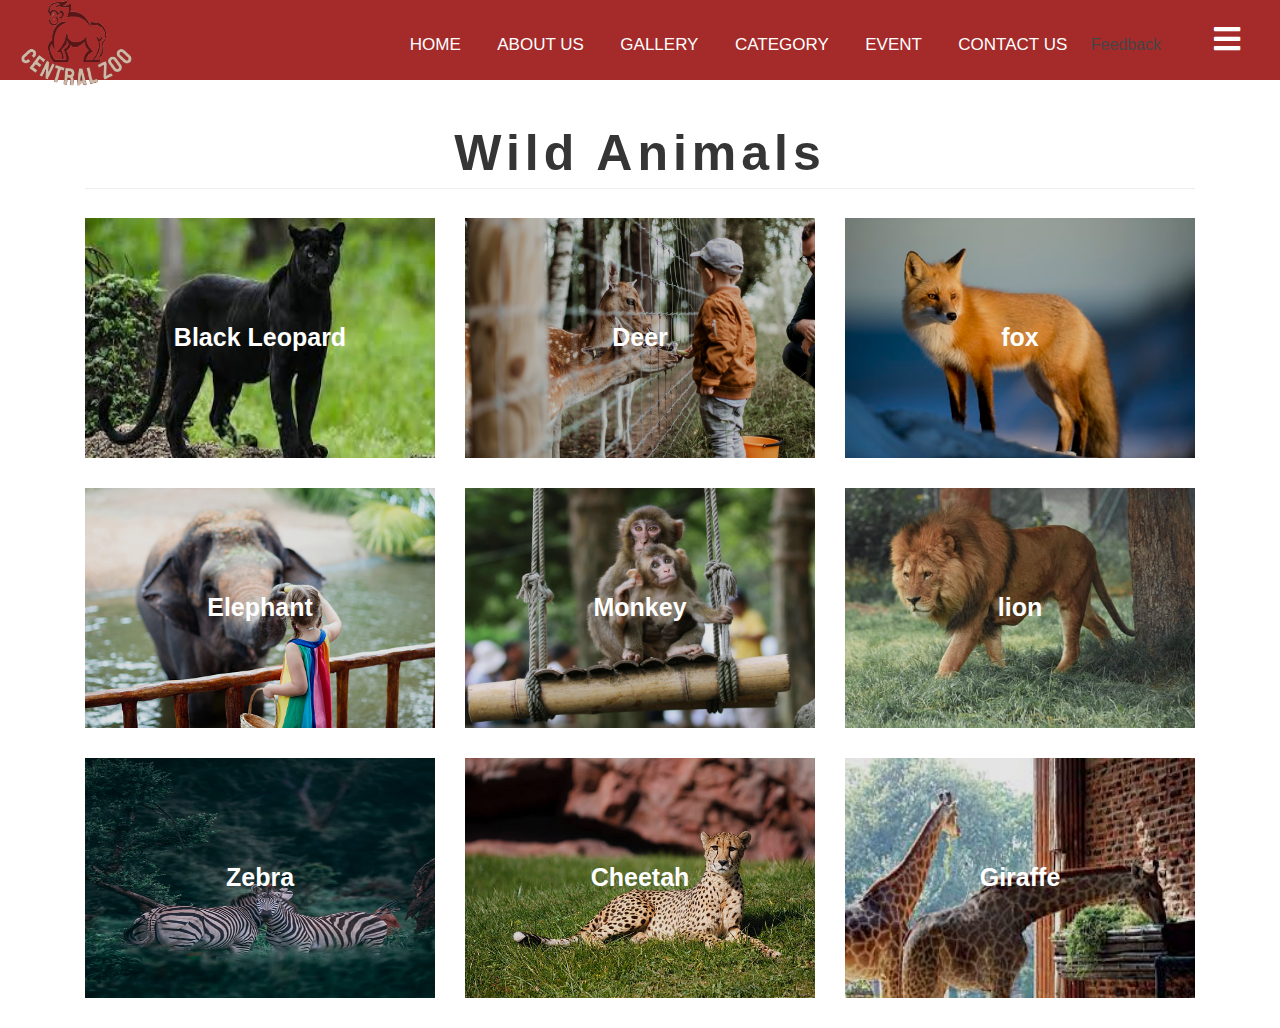
<file: animal.html>
<!DOCTYPE html>
<html lang="en">
<head>
    <meta charset="UTF-8">
    <meta http-equiv="X-UA-Compatible" content="IE=edge">
    <meta name="viewport" content="width=device-width, initial-scale=1.0">
    <title>Document</title>
    <meta content="width=device-width, initial-scale=1.0" name="viewport">
    <meta content="HTML & CSS Image Hover Effects" name="keywords">
    <meta content="HTML & CSS Image Hover Effects" name="description">

    <!-- Favicon -->
    <link href="img/favicon.ico" rel="icon">

    <!-- Google Fonts -->
    <link href="https://fonts.googleapis.com/css?family=Lato:400,700,900&display=swap" rel="stylesheet">
    
    <!-- Font Awesome -->
    <link href="https://cdnjs.cloudflare.com/ajax/libs/font-awesome/5.10.0/css/all.min.css" rel="stylesheet">

    <!-- Template Style sheet -->
    <link href="stylesheet.css" rel="stylesheet">

    <!-- jquery popup form -->
    <script>
          
        function openForm()
        {
            document.getElementById("myForm").style.display = "block";
        }
        
        
        function closeForm() {
            document.getElementById("myForm").style.display = "none";
          }
                    </script>
    <!-- form ends -->
    <!--form  -->
    <div class="form-popup" id="myForm">
        <form action="" class="form-container">
            <h1>Feed back</h1>
    
            <label for="name"><b>Name</b></label>
            <input type="text" placeholder="Enter your Name" name="Name" required>
        
    
            <label for="email"><b>Email</b></label>
            <input type="text" placeholder="Enter Email" name="email" required>
        

            <label for="Massage"><b>Massage</b></label>
            <input type="text" placeholder="Enter Massage" name="text" required>
        
    <button type="submit" class="btn">Submit</button>
    <button type="button" class="btn cancel" onclick="closeForm()">Close</button>
    
        </form>    
        
        </div>
    
</head>
<body>
    <nav>
        <input type="checkbox" id="check">
        <label for="check" class="checkbtn">
       <i class="fas fa-bars"></i>     
        </label>
     <img src="img/logo-removebg-preview.png" class="logo">
        
        <ul>
            <li><a href="index.html">Home</a></li>
            <li><a href="aboutus.html">About us</a></li>
            <li><a href="gallery.html">Gallery</a></li>
            <li><a href="catgory1.html">category</a></li>
            <li><a href="event.html">Event</a></li>
            <li><a href="contact.html">Contact us</a></li>
            <li onclick="openForm();">Feedback</li>
    
    
            
        </ul>
    </nav>
    <!-- navigation end -->
    
   <!-- Hover Effect #10 Start -->
   <div class="container">
    <div class="section-title">
        <h1>Wild Animals</h1>
    </div>
    <div class="row">
        <div class="column">
            <div class="effect-10">
                <div class="effect-img">
                    <img src="animal/black leopard.jfif" alt="Team Image" id="wild">
                </div>
                <div class="effect-text">
                    <h2>Black Leopard</h2>
                    <div class="effect-detail">
                        <p>
                            A black panther is the melanistic colour variant of the leopard and the jaguar. Black panthers of both species have excess black pigments, but their typical rosettes are also present.
                        </p>
                    </div>
                </div>
            </div>
        </div>
        <div class="column">
            <div class="effect-10">
                <div class="effect-img">
                    <img src="animal/deer.jfif" alt="Team Image" id="wild">
                </div>
                <div class="effect-text">
                    <h2>Deer</h2>
                    <div class="effect-detail">
                        <p>Deer or true deer are hoofed ruminant mammals forming the family Cervidae. The two main groups of deer are the Cervinae, including the muntjac, the elk, the red deer, and the fallow deer; and the Capreolinae, including the reindeer, white-tailed deer, the roe deer, and the moose.</p>
                    </div>
                </div>
            </div>
        </div>
        <div class="column">
            <div class="effect-10">
                <div class="effect-img">
                    <img src="animal/img7.jfif" alt="Team Image" id="wild">
                </div>
                <div class="effect-text">
                    <h2>fox</h2>
                    <div class="effect-detail">
                        <p>Foxes are small to medium-sized, omnivorous mammals belonging to several genera of the family Canidae. They have a flattened skull, upright triangular ears, a pointed, slightly upturned snout, and a long bushy tail. </p>
                    </div>
                </div>
            </div>
        </div>
    </div>
    
    <div class="row">
        <div class="column">
            <div class="effect-10">
                <div class="effect-img">
                    <img src="animal/img8.jpg" alt="Team Image" id="wild">
                </div>
                <div class="effect-text">
                    <h2>Elephant</h2>
                    <div class="effect-detail">
                        <p>
                            Elephants are the largest existing land animals. Three living species are currently recognised: the African bush elephant, the African forest elephant, and the Asian elephant. 
                        </p>
                    </div>
                </div>
            </div>
        </div>
        <div class="column">
            <div class="effect-10">
                <div class="effect-img">
                    <img src="animal/monkey.jpg" alt="Team Image" id="wild">
                </div>
                <div class="effect-text">
                    <h2>Monkey</h2>
                    <div class="effect-detail">
                        <p>Monkey is a common name that may refer to most mammals of the infraorder Simiiformes, also known as the simians.</p>
                    </div>
                </div>
            </div>
        </div>
        <div class="column">
            <div class="effect-10">
                <div class="effect-img">
                    <img src="animal/photo-1546182990-dffeafbe841d - Copy.jfif" alt="Team Image" id="wild">
                </div>
                <div class="effect-text">
                    <h2>lion</h2>
                    <div class="effect-detail">
                        <p>
                            The lion is a large cat of the genus Panthera native to Africa and Asia. It has a muscular, deep-chested body, short, rounded head, round ears, and a hairy tuft at the end of its tail. 
                        </p>
                    </div>
                </div>
            </div>
        </div>
    </div>
    <div class="row">
        <div class="column">
            <div class="effect-10">
                <div class="effect-img">
                    <img src="animal/pic6.jfif" alt="Team Image" id="wild">
                </div>
                <div class="effect-text">
                    <h2>Zebra</h2>
                    <div class="effect-detail">
                        <p>Zebras are African equines with distinctive black-and-white striped coats. There are three living species: the Grévy's zebra, plains zebra, and the mountain zebra. </p>
                    </div>
                </div>
            </div>
        </div>
        <div class="column">
            <div class="effect-10">
                <div class="effect-img">
                    <img src="animal/cheeta.jpg" alt="Team Image" id="wild">
                </div>
                <div class="effect-text">
                    <h2>Cheetah</h2>
                    <div class="effect-detail">
                        <p>The cheetah is a large cat native to Africa and central Iran. It is the fastest land animal, estimated to be capable of running at 80 to 128 km/h with the fastest reliably recorded speeds being 93 and 98 km/h, and as such has several adaptations for speed, including a light build, long thin legs and a long tail. </p>
                    </div>
                </div>
            </div>
        </div>
        <div class="column">
            <div class="effect-10">
                <div class="effect-img">
                    <img src="animal/zarafa.jfif" alt="Team Image" id="wild">
                </div>
                <div class="effect-text">
                    <h2>Giraffe</h2>
                    <div class="effect-detail">
                        <p>The giraffe is an African artiodactyl mammal, the tallest living terrestrial animal and the largest ruminant. It is traditionally considered to be one species, Giraffa camelopardalis, with nine subspecies. </p>
                    </div>
                </div>
            </div>
        </div>
    </div>
</div>
<!-- Hover Effect #10 End -->
    <style>
        /**********************************/
/********** General CSS ***********/
/**********************************/
*,
*::before,
*::after {
    box-sizing: border-box;
}

html {
    font-family: sans-serif;
    line-height: 1.15;
    -webkit-text-size-adjust: 100%;
    -webkit-tap-highlight-color: rgba(0, 0, 0, 0);
}

body {
    font-family: 'Lato', sans-serif;
    color: #454545;
    font-weight: 400;
    background: #ffffff;
}

a {
    color: #333333;
    font-weight: 400;
    outline: none;
    text-decoration: none;
    transition: 0.5s;
}

a:hover,
a:active,
a:focus {
    outline: none;
    text-decoration: none;
}

p {
    padding: 0;
    margin: 0 0 15px 0;
    color: #454545;
    font-weight: 400;
}

h1,
h2,
h3,
h4,
h5,
h6 {
    padding: 0;
    margin: 0 0 15px 0;
    color: #333333;
    font-weight: 700;
    
}

h1 {
    font-weight: 900;
}

#wild{
    width: 100%;
    height: 240px;

}
img {
    width: 100%;
    height: auto;
}

.credit {
	padding: 30px 15px 0 15px;
	text-align: center;
	font-size: 30px;
	font-weight: 400;
}

.credit a {
	font-weight: 900;
	color: #000000;
	text-decoration: underline;
}



/**********************************/
/***** Layout & Section Title *****/
/**********************************/
.container {
    width: 100%;
    padding-right: 15px;
    padding-left: 15px;
    margin-right: auto;
    margin-left: auto;
}

@media (min-width: 576px) {
    .container {
        max-width: 540px;
    }
}

@media (min-width: 768px) {
    .container {
        max-width: 720px;
    }
}

@media (min-width: 992px) {
    .container {
        max-width: 960px;
    }
}

@media (min-width: 1200px) {
    .container {
        max-width: 1140px;
    }
}

.row {
    display: -ms-flexbox;
    display: flex;
    -ms-flex-wrap: wrap;
    flex-wrap: wrap;
    margin-right: -15px;
    margin-left: -15px;
}

.column {
    position: relative;
    width: 100%;
    padding-right: 15px;
    padding-left: 15px;
    -ms-flex: 0 0 100%;
    flex: 0 0 100%;
    max-width: 100%;
}

@media (min-width: 576px) {
    .column {
        -ms-flex: 0 0 100%;
        flex: 0 0 100%;
        max-width: 100%;
    }
}

@media (min-width: 768px) {
    .column {
        -ms-flex: 0 0 50%;
        flex: 0 0 50%;
        max-width: 50%;
    }
}

@media (min-width: 992px) {
    .column {
        -ms-flex: 0 0 33.333333%;
        flex: 0 0 33.333333%;
        max-width: 33.333333%;
    }
}

.section-title {
    position: relative;
    width: 100%;
    text-align: center;
    padding: 45px 0 30px 0;
}

.section-title::after {
    position: absolute;
    content: "";
    width: 100%;
    height: 1px;
    left: 0;
    background: #eeeeee;
}

.section-title h1 {
    color: #353535;
    font-size: 50px;
    letter-spacing: 5px;
    margin-bottom: 5px;
}

@media(max-width: 767.98px) {
    .section-title h1 {
        font-size: 40px;
        letter-spacing: 3px;
    }
}

@media(max-width: 567.98px) {
    .section-title h1 {
        font-size: 30px;
        letter-spacing: 2px;
    }
}




/**********************************/
/********** Effect #10 CSS *********/
/**********************************/
.effect-10 {
    position: relative;
    margin-bottom: 30px;
    overflow: hidden;
}

.effect-10 .effect-img {
    position: relative;
    font-size: 0;
    overflow: hidden;
}

.effect-10 .effect-img img {
    position: relative;
    width: 100%;
    height: auto;
    transition: .5s;
}

.effect-10:hover .effect-img img {
    transform: scale(1.2);
}

.effect-10 .effect-text {
    position: absolute;
    top: 0;
    left: 0;
    width: 100%;
    height: 100%;
    padding: 30px;
    display: flex;
    align-items: center;
    justify-content: center;
    flex-direction: column;
    background: rgba(0, 0, 0, .1);
    transition: .5s;
}

.effect-10 .effect-text h2 {
    color: #ffffff;
    font-size: 25px;
    margin: 0;
}

.effect-10 .effect-detail {
    position: relative;
    width: 0;
    height: 0;
    display: flex;
    align-items: center;
    background: rgba(0, 0, 0, .5);
    overflow: hidden;
    transition: .5s;
    z-index: 1;
}

.effect-10 .effect-detail:before,
.effect-10 .effect-detail:after {
    position: absolute;
    display: block;
    width: 100%;
    height: 0;
    content: '';
}

.effect-10 .effect-detail:before {
    border-top: 3px solid #ffffff;
    border-right: 3px solid #ffffff;
    left: -100%;
    top: 0;
}

.effect-10 .effect-detail:after {
    border-bottom: 3px solid #ffffff;
    border-left: 3px solid #ffffff;
    left: 100%;
    bottom: 0;
}

@-webkit-keyframes left-up {
    0% {
        left: 100%;
        height: 0;
    }
    50% {
        left: 0;
        height: 0;
    }
    100% {
        height: 100%;
        left: 0;
    }
}

@-webkit-keyframes right-dn {
    0% {
        left: -100%;
        height: 0;
    }
    50% {
        left: 0;
        height: 0;
    }
    100% {
        height: 100%;
        left: 0;
    }
}

.effect-10:hover .effect-detail{
    margin-top: 15px;
    opacity: 1;
}

.effect-10:hover .effect-detail:after,
.effect-10:hover .effect-detail:before {
    animation-delay: .2s;
    animation-duration: .7s;
    animation-iteration-count: 1;
    animation-timing-function: ease-in-out;
    animation-fill-mode: forwards
}

.effect-10:hover .effect-detail:after {
    animation-name: left-up;
}

.effect-10:hover .effect-detail:before {
    animation-name: right-dn;
}

.effect-10 .effect-text p {
    color: #ffffff;
    font-size: 16px;
    padding: 0 30px;
    margin: 0;
    opacity: 0;
    transform: scale(0);
    transition: .5s;
    transition-delay: .2s;
}

.effect-10:hover .effect-detail {
    width: 100%;
    height: calc(100% - 45px);
}

.effect-10:hover .effect-detail p {
    opacity: 1;
    transform: scale(1);
}
    </style>
</body>
</html>
</file>
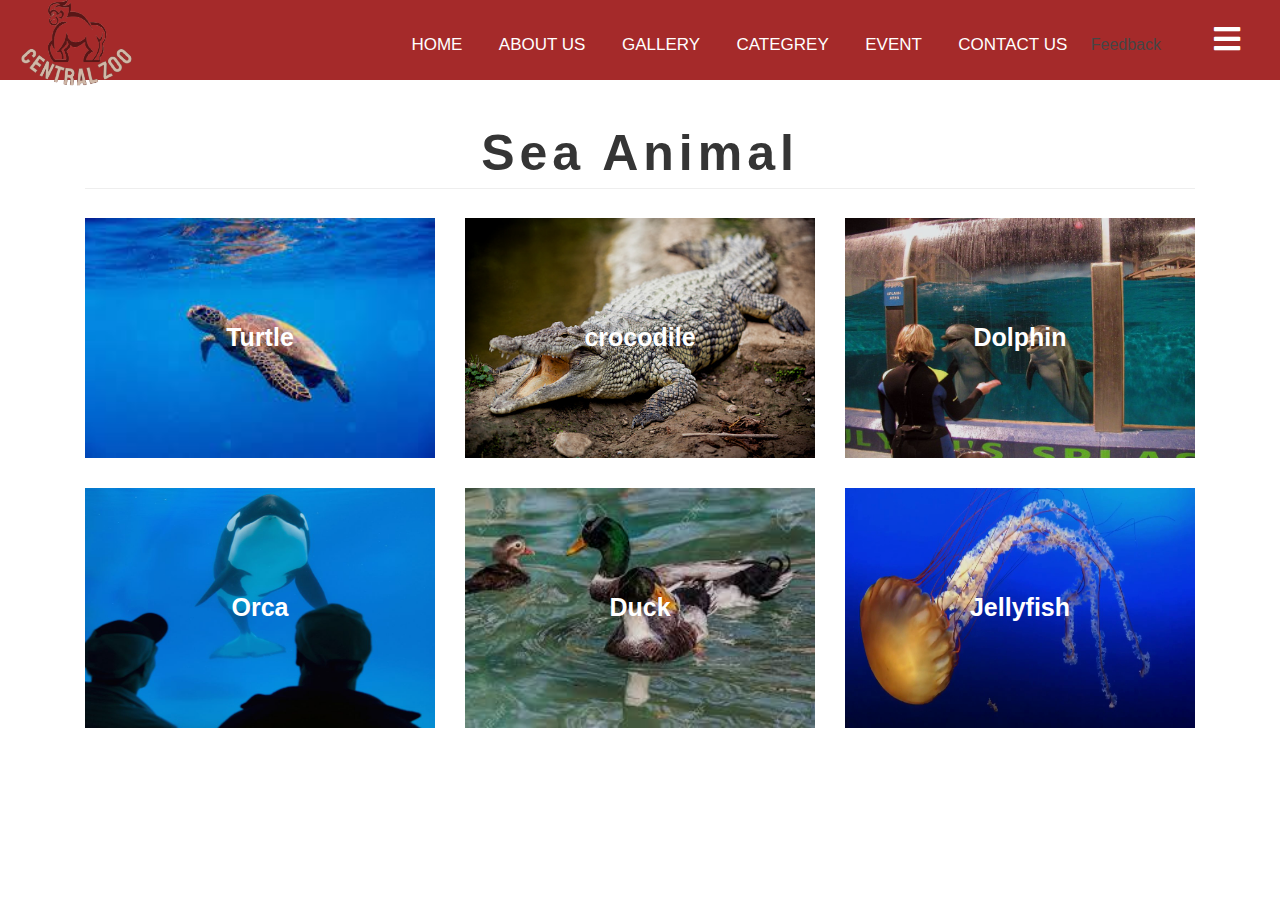
<file: sea.html>
<!DOCTYPE html>
<html lang="en">
<head>
    <meta charset="UTF-8">
    <meta http-equiv="X-UA-Compatible" content="IE=edge">
    <meta name="viewport" content="width=device-width, initial-scale=1.0">
    <title>Document</title>
    <meta content="width=device-width, initial-scale=1.0" name="viewport">
    <meta content="HTML & CSS Image Hover Effects" name="keywords">
    <meta content="HTML & CSS Image Hover Effects" name="description">

    <!-- Favicon -->
    <link href="img/favicon.ico" rel="icon">

    <!-- Google Fonts -->
    <link href="https://fonts.googleapis.com/css?family=Lato:400,700,900&display=swap" rel="stylesheet">
    
    <!-- Font Awesome -->
    <link href="https://cdnjs.cloudflare.com/ajax/libs/font-awesome/5.10.0/css/all.min.css" rel="stylesheet">

    <!-- Template Style sheet -->
    <link href="stylesheet.css" rel="stylesheet">
    <!-- jquery popup form -->
    <script>
          
        function openForm()
        {
            document.getElementById("myForm").style.display = "block";
        }
        
        
        function closeForm() {
            document.getElementById("myForm").style.display = "none";
          }
                    </script>
    <!-- form ends -->
    <!--form  -->
    <div class="form-popup" id="myForm">
        <form action="" class="form-container">
            <h1>Feed back</h1>
    
            <label for="name"><b>Name</b></label>
            <input type="text" placeholder="Enter your Name" name="Name" required>
        
    
            <label for="email"><b>Email</b></label>
            <input type="text" placeholder="Enter Email" name="email" required>
        

            <label for="Massage"><b>Massage</b></label>
            <input type="text" placeholder="Enter Massage" name="text" required>

    <button type="submit" class="btn">Submit</button>
    <button type="button" class="btn cancel" onclick="closeForm()">Close</button>
    
        </form>    
        
        </div>
    

</head>
<body>
    <nav>
        <input type="checkbox" id="check">
        <label for="check" class="checkbtn">
       <i class="fas fa-bars"></i>     
        </label>
     <img src="img/logo-removebg-preview.png" class="logo">
        
        <ul>
            <li><a href="index.html">Home</a></li>
            <li><a href="aboutus.html">About us</a></li>
            <li><a href="gallery.html">Gallery</a></li>
            <li><a href="catgory1.html">categrey</a></li>
            <li><a href="event.html">Event</a></li>
            <li><a href="contact.html">Contact us</a></li>
            <li onclick="openForm();">Feedback</li>
        </ul>
    </nav>
    
   <!-- Hover Effect #10 Start -->
   <div class="container">
    <div class="section-title">
        <h1>Sea Animal</h1>
    </div>
    <div class="row">
        <div class="column">
            <div class="effect-10">
                <div class="effect-img">
                    <img src="sea/turtle.jfif" alt="Team Image" id="sea">
                </div>
                <div class="effect-text">
                    <h2>Turtle </h2>
                    <div class="effect-detail">
                        <p>Turtles are an order of reptiles known as Testudines, characterized by a shell developed mainly from their ribs.</p>
                    </div>
                </div>
            </div>
        </div>
        <div class="column">
            <div class="effect-10">
                <div class="effect-img">
                    <img src="sea/sea3.jpg" alt="Team Image"id="sea">
                </div>
                <div class="effect-text">
                    <h2> crocodile  </h2>
                    <div class="effect-detail">
                        <p>Crocodiles or true crocodiles are large semiaquatic reptiles that live throughout the tropics in Africa, Asia, the Americas and Australia.</p>
                    </div>
                </div>
            </div>
        </div>
        <div class="column">
            <div class="effect-10">
                <div class="effect-img">
                    <img src="sea/dolpin2.jpg" alt="Team Image" id="sea">
                </div>
                <div class="effect-text">
                    <h2>Dolphin</h2>
                    <div class="effect-detail">
                        <p>Dolphin is the common name of aquatic mammals within the infraorder Cetacea. The term dolphin usually refers to the extant families Delphinidae, Platanistidae, Iniidae, Pontoporiidae, and the extinct Lipotidae. </p>
                    </div>
                </div>
            </div>
        </div>
    </div>
    
    <div class="row">
        <div class="column">
            <div class="effect-10">
                <div class="effect-img">
                    <img src="sea/orcas.jpg" alt="Team Image" id="sea">
                </div>
                <div class="effect-text">
                    <h2> Orca </h2>
                    <div class="effect-detail">
                        <p>The killer whale or orca is a toothed whale belonging to the oceanic dolphin family, of which it is the largest member. It is recognizable by its black-and-white patterned body.</p>
                    </div>
                </div>
            </div>
        </div>
        <div class="column">
            <div class="effect-10">
                <div class="effect-img">
                    <img src="sea/duck.jfif" alt="Team Image" id="sea">
                </div>
                <div class="effect-text">
                    <h2>Duck</h2>
                    <div class="effect-detail">
                        <p>
                            Duck is the common name for numerous species of waterfowl in the family Anatidae. Ducks are generally smaller and shorter-necked than swans and geese, which are members of the same family.
                        </p>
                    </div>
                </div>
            </div>
        </div>
        <div class="column">
            <div class="effect-10">
                <div class="effect-img">
                    <img src="sea/jeellyfish.jpg" alt="Team Image" id="sea">
                </div>
                <div class="effect-text">
                    <h2>Jellyfish</h2>
                    <div class="effect-detail">
                        <p>Jellyfish and sea jellies are the informal common names given to the medusa-phase of certain gelatinous members of the subphylum Medusozoa, a major part of the phylum Cnidaria.</p>
                    </div>
                </div>
            </div>
        </div>
    </div>
   
<!-- Hover Effect #10 End -->
    <style>
        /**********************************/
/********** General CSS ***********/
/**********************************/
*,
*::before,
*::after {
    box-sizing: border-box;
}

html {
    font-family: sans-serif;
    line-height: 1.15;
    -webkit-text-size-adjust: 100%;
    -webkit-tap-highlight-color: rgba(0, 0, 0, 0);
}

body {
    font-family: 'Lato', sans-serif;
    color: #454545;
    font-weight: 400;
    background: #ffffff;
}

a {
    color: #333333;
    font-weight: 400;
    outline: none;
    text-decoration: none;
    transition: 0.5s;
}

a:hover,
a:active,
a:focus {
    outline: none;
    text-decoration: none;
}

p {
    padding: 0;
    margin: 0 0 15px 0;
    color: #454545;
    font-weight: 400;
}

h1,
h2,
h3,
h4,
h5,
h6 {
    padding: 0;
    margin: 0 0 15px 0;
    color: #333333;
    font-weight: 700;
    
}

h1 {
    font-weight: 900;
}

#sea {
    width: 100%;
    height:240px;
}

.credit {
	padding: 30px 15px 0 15px;
	text-align: center;
	font-size: 30px;
	font-weight: 400;
}

.credit a {
	font-weight: 900;
	color: #000000;
	text-decoration: underline;
}



/**********************************/
/***** Layout & Section Title *****/
/**********************************/
.container {
    width: 100%;
    padding-right: 15px;
    padding-left: 15px;
    margin-right: auto;
    margin-left: auto;
}

@media (min-width: 576px) {
    .container {
        max-width: 540px;
    }
}

@media (min-width: 768px) {
    .container {
        max-width: 720px;
    }
}

@media (min-width: 992px) {
    .container {
        max-width: 960px;
    }
}

@media (min-width: 1200px) {
    .container {
        max-width: 1140px;
    }
}

.row {
    display: -ms-flexbox;
    display: flex;
    -ms-flex-wrap: wrap;
    flex-wrap: wrap;
    margin-right: -15px;
    margin-left: -15px;
}

.column {
    position: relative;
    width: 100%;
    padding-right: 15px;
    padding-left: 15px;
    -ms-flex: 0 0 100%;
    flex: 0 0 100%;
    max-width: 100%;
}

@media (min-width: 576px) {
    .column {
        -ms-flex: 0 0 100%;
        flex: 0 0 100%;
        max-width: 100%;
    }
}

@media (min-width: 768px) {
    .column {
        -ms-flex: 0 0 50%;
        flex: 0 0 50%;
        max-width: 50%;
    }
}

@media (min-width: 992px) {
    .column {
        -ms-flex: 0 0 33.333333%;
        flex: 0 0 33.333333%;
        max-width: 33.333333%;
    }
}

.section-title {
    position: relative;
    width: 100%;
    text-align: center;
    padding: 45px 0 30px 0;
}

.section-title::after {
    position: absolute;
    content: "";
    width: 100%;
    height: 1px;
    left: 0;
    background: #eeeeee;
}

.section-title h1 {
    color: #353535;
    font-size: 50px;
    letter-spacing: 5px;
    margin-bottom: 5px;
}

@media(max-width: 767.98px) {
    .section-title h1 {
        font-size: 40px;
        letter-spacing: 3px;
    }
}

@media(max-width: 567.98px) {
    .section-title h1 {
        font-size: 30px;
        letter-spacing: 2px;
    }
}




/**********************************/
/********** Effect #10 CSS *********/
/**********************************/
.effect-10 {
    position: relative;
    margin-bottom: 30px;
    overflow: hidden;
}

.effect-10 .effect-img {
    position: relative;
    font-size: 0;
    overflow: hidden;
}

.effect-10 .effect-img img {
    position: relative;
    width: 100%;
    height: auto;
    transition: .5s;
}

.effect-10:hover .effect-img img {
    transform: scale(1.2);
}

.effect-10 .effect-text {
    position: absolute;
    top: 0;
    left: 0;
    width: 100%;
    height: 100%;
    padding: 30px;
    display: flex;
    align-items: center;
    justify-content: center;
    flex-direction: column;
    background: rgba(0, 0, 0, .1);
    transition: .5s;
}

.effect-10 .effect-text h2 {
    color: #ffffff;
    font-size: 25px;
    margin: 0;
}

.effect-10 .effect-detail {
    position: relative;
    width: 0;
    height: 0;
    display: flex;
    align-items: center;
    background: rgba(0, 0, 0, .5);
    overflow: hidden;
    transition: .5s;
    z-index: 1;
}

.effect-10 .effect-detail:before,
.effect-10 .effect-detail:after {
    position: absolute;
    display: block;
    width: 100%;
    height: 0;
    content: '';
}

.effect-10 .effect-detail:before {
    border-top: 3px solid #ffffff;
    border-right: 3px solid #ffffff;
    left: -100%;
    top: 0;
}

.effect-10 .effect-detail:after {
    border-bottom: 3px solid #ffffff;
    border-left: 3px solid #ffffff;
    left: 100%;
    bottom: 0;
}

@-webkit-keyframes left-up {
    0% {
        left: 100%;
        height: 0;
    }
    50% {
        left: 0;
        height: 0;
    }
    100% {
        height: 100%;
        left: 0;
    }
}

@-webkit-keyframes right-dn {
    0% {
        left: -100%;
        height: 0;
    }
    50% {
        left: 0;
        height: 0;
    }
    100% {
        height: 100%;
        left: 0;
    }
}

.effect-10:hover .effect-detail{
    margin-top: 15px;
    opacity: 1;
}

.effect-10:hover .effect-detail:after,
.effect-10:hover .effect-detail:before {
    animation-delay: .2s;
    animation-duration: .7s;
    animation-iteration-count: 1;
    animation-timing-function: ease-in-out;
    animation-fill-mode: forwards
}

.effect-10:hover .effect-detail:after {
    animation-name: left-up;
}

.effect-10:hover .effect-detail:before {
    animation-name: right-dn;
}

.effect-10 .effect-text p {
    color: #ffffff;
    font-size: 16px;
    padding: 0 30px;
    margin: 0;
    opacity: 0;
    transform: scale(0);
    transition: .5s;
    transition-delay: .2s;
}

.effect-10:hover .effect-detail {
    width: 100%;
    height: calc(100% - 45px);
}

.effect-10:hover .effect-detail p {
    opacity: 1;
    transform: scale(1);
}
    </style>
</body>
</html>
</file>
<file: stylesheet.css>
/* navbar  start*/

*{
    padding: 0;
    margin: 0;
    text-decoration: none;
    list-style: none;
    box-sizing: border-box;
}
body{
    font-family: -apple-system, BlinkMacSystemFont, 'Segoe UI', Roboto, Oxygen, Ubuntu, Cantarell, 'Open Sans', 'Helvetica Neue', sans-serif;
    
}
nav{
    background-color: brown;
    height: 80px;
    width: 100%;
}
.logo{

    margin-top: -12.9px;
       width: 150px;
   cursor: pointer;
}
nav ul{
    float: right;
    margin-right: 50px;
}
nav ul li{
    display: inline-block;
    line-height: 90px;
    margin: 0 3px;
}
nav ul li a{
    color: white;
    font-size: 17px;
    padding: 7px 13px;
    border-radius: 5px;
    text-transform: uppercase;
}
a.active,a:hover{
    background-color:#1b9bff;
    transition: .5s;
}
.checkbtn{
    font-size: 30px;
    color: white;
    float: right;
    line-height: 80px;
    margin-right: 40px;
    cursor: pointer;
}
#check{
    display: none;
}
@media (max-width: 952px){
    .logo{ 
        font-size: 30px;
        padding-left: 50px;
    }

nav ul li a{
    font-size: 16px;
}
}
@media (max-width: 858px){
    .checkbtn{
        display: block;
    }

ul{
    position: fixed;
    width: 100%;
    height: 100vh;
    background-color:#2c3e50;
    top: 80px;
    left: -100%;
    text-align: center;
    transition: all .5s;
}
nav ul li{
    display: block;
    margin: 50px 0;
    line-height: 30px;
}
nav ul li a{
    font-size: 20px;
}
a:hover,a.active{
    background: none;
    color: #0082e6;
}
#check:checked ~ ul{
    left: 0;
}
}
section{
    background: url() no-repeat;
    background-size: cover;
    height: calc(100vh - 80px);
}
/* navbar  end*/
     /* form starts */
/* Button used to open the contact form - fixed at the bottom of the page */
.open-button {
    background-color: #555;
    color: white;
    padding: 16px 20px;
    border: none;
    cursor: pointer;
    opacity: 0.8;
    position: fixed;
    bottom: 23px;
    right: 28px;
    width: 280px;
  }
  
  /* The popup form - hidden by default */
  .form-popup {
    display: none;
    position: fixed;
    bottom: 0;
    right: 15px;
    border: 3px solid #f1f1f1;
    z-index: 9;
  }
  
  /* Add styles to the form container */
  .form-container {
    max-width: 300px;
    padding: 10px;
    background-color: white;
  }
  
  /* Full-width input fields */
  .form-container input[type=text], .form-container input[type=password] {
    width: 100%;
    padding: 15px;
    margin: 5px 0 22px 0;
    border: none;
    background: #f1f1f1;
  }
  
  /* When the inputs get focus, do something */
  .form-container input[type=text]:focus, .form-container input[type=password]:focus {
    background-color: #ddd;
    outline: none;
  }
  
  /* Set a style for the submit/login button */
  .form-container .btn {
    background-color: #04AA6D;
    color: white;
    padding: 16px 20px;
    border: none;
    cursor: pointer;
    width: 100%;
    margin-bottom:10px;
    opacity: 0.8;
  }
  
  /* Add a red background color to the cancel button */
  .form-container .cancel {
    background-color: red;
  }

  /* Add some hover effects to buttons */
  .form-container .btn:hover, .open-button:hover {
    opacity: 1;
  }   
/* About us start */
.bottom-header-sub{
    background:url(img/derrrr.jpg) no-repeat top center;
     background-size: 100%;
    height: 200px;
    background-position: 0 -140px;
    margin-top: 0%;
}
.sub-page{
    font-size:xx-large;
    font-family: bold;
    text-align: center;
    line-height: 50px;
    color: brown;
    text-transform: uppercase;
}
.contact-sub-about img{
    float: left;
    margin-right: 50px;
    margin-top: 90px;

}


.contact-sub-about{
    margin-top: 120px;
    font-family: cursive;
    line-height: 3.1em;
}
.contact-sub-about span{
     color:blue;
}
#imge1{
    border-radius:70px;
}

/* About us end */
 /* gallery start */
 *{
    margin: 0;
    padding: 0;
    font-family: sans-serif;
}

h1{
    text-align: center;
    font-size: 60px;
}

.img-gallery{
    width: 80%;
    margin: 100px auto 50px;
    display: grid;
    grid-template-columns: repeat(auto-fit,minmax(250px,1fr));
    grid-gap:30px;
}
.img-gallery img{
    width: 100%;
    cursor: pointer;
}
#pic2{
    width: 100%;
    height: 90%;
}
.img-gallery img:hover{
    transform: scale(0.8) rotate(-15deg);
    border-radius: 20px;
    box-shadow: 0 32px 75px rgba(68, 77, 136, 0.2 );
}
.full-img{
    width: 100%;
    height: 100vh;
    background: rgba(0, 0,0, 0.9);
    position: fixed;
    top: 0;
    left: 0;
    display: none;
    align-items: center;
    justify-content: center; 
    z-index: 100;
}
.full-img  img{
    width: 90%;
    max-width: 500px;
} 
.full-img span{
    position: absolute;
    top: 5%;
    right: 5%;
    font-size: 30px;
    color: #fff;
    cursor: pointer;
}

/* gallery end */

/* categrey start */
*{
    margin: 0;
    padding: 0;
    box-sizing: border-box;
}
body{
    
    justify-content: center;
    align-items: center;
}

h1{
    text-align: center;
}
#cat1{
    height: 250px;
    width: 250px;

}
.box{
    float: left;
    color:blue;
    line-height: 110px;
    text-align: center;
    margin: 10px;
    padding: 4px;
    display: none;
}

.show{
    display: block;
}
.btn{

    border-radius: -70px;
    text-align: center;
    outline: none;
    margin-bottom: 0px;
    padding: 12px 16px;
    background-color: yellowgreen;
    cursor: pointer;
}
.btn:hover{
    background-color: green;
}

#buttons{
    
    text-align: center;

}
/* categrey end */

/* contact us start */
/*Css  file */
*{
    margin: 0;
    padding: 0;
  }
.name{
     background-color:#f4f7f9;
     border-radius:2px;
     width:100%; 
     padding:10px; 
     text-decoration:none; 
     border:none; 
     outline:none;
     display: inline-block; 
     vertical-align: top;
     position: relative; 
     height:40px;
  }
.mail{
  background-color:#f4f7f9; 
  border-radius:2px;
  padding:10px; 
  text-decoration:none; 
  border:none; 
  outline:none;display: 
  inline-block; 
  vertical-align: top;
  position: relative; 
  height:40px;
}
.message{
  background-color:#f4f7f9; 
  border-radius:2px;
  width:100%; 
  padding:10px; 
  text-decoration:none; 
  border:none; 
  outline:none;
  display: inline-block; 
  vertical-align: top;
  position: relative; 
  height:100px;
  }
  .bttn{
          background-color:#00979d;
          color: white;
          transition: .8s;
          line-height: 50%;
          width:100%;
          padding:10px; 
          text-decoration:none; 
          border:none; 
          outline:none;
          display: inline-block; 
          vertical-align: top;
          position: relative;
          height:35px;
}

.bttn:hover{
          background-color: #006f73;
          color:white;
          border-radius:5px;
}

.contactus{
    background:url(img/derrrr.jpg) no-repeat top center;
    background-size: 100%;
    height: 200px;
    background-position: 0 -140px;
    margin-top: 0%;
     padding:100px;
  
}

#cbb{
          margin-top:-8px;
          width:100%;
          float:right;
          font-size:50px;
          animation-name:cnt;
          animation-duration:5s; 
          color:brown;
          font-size: xx-large;
          font-style: bold;
          animation-direction: alternate;
 }
  
@keyframes cnt{
  0%{ 
      width:300px;
        color: #FFFFFF;
    }
  50%{
       color:#a39e9e;
  }
  70%{
       color:#CCC;
    }
  100%{
       color:#FFFFFF;
    }
  
  }
 .footer-clean0{
   list-style: none;
 }
/* contact us end */

/* ...footer section start... */
.footer-area{
    margin-top: 100px;
    padding:50px 0px;
    color: #fff; 
    /* background: #136113; */
    background: #2c3e50;
    position: relative;
    padding-bottom: 20px;
}

.main{
    width:1200px;
    margin:0 auto;
}

.footer{
    display: flex;
    justify-content: space-around;
    flex-wrap: wrap;
    flex-direction: row;
}

.single-footer{
    width:230px;
}

.single-footer:first-child{
    width:400px;
}
.single-footer h4{
    text-transform: capitalize;
    font-size: 22px;
    margin-bottom: 20px;
}
.footer-social{
    margin-top: 20px;
}
.footer-social a{
    color:#fff;
    border: 1px solid #fff;
    width:40px;
    height:40px;
    display:inline-block;
    text-align: center;
    line-height: 40px;
    border-radius: 50%;
    margin-right: 10px;
}
.footer-social a:hover{
    color:#fff;
}

.single-footer ul{
    list-style: none;
    padding-left: 5px;
}
.single-footer ul li{
    margin-bottom: 10px;
    position: relative;
    padding-left: 10px;
}
.single-footer ul li a{
    color: #fff;
    text-transform: capitalize;
    text-decoration:none;
}
.single-footer ul li a i{
    position: absolute;
    left: 0;
    top:5px;
}
.copy{
    text-align: center;
    text-transform: capitalize;
    margin-top: 20px;
}

@media only screen and (max-width:768px){
    .main{
        width:320px;
    }
    .single-footer:first-child, .single-footer{
        width: 100%;
        margin-bottom: 30px;
    }
    
}
</file>
